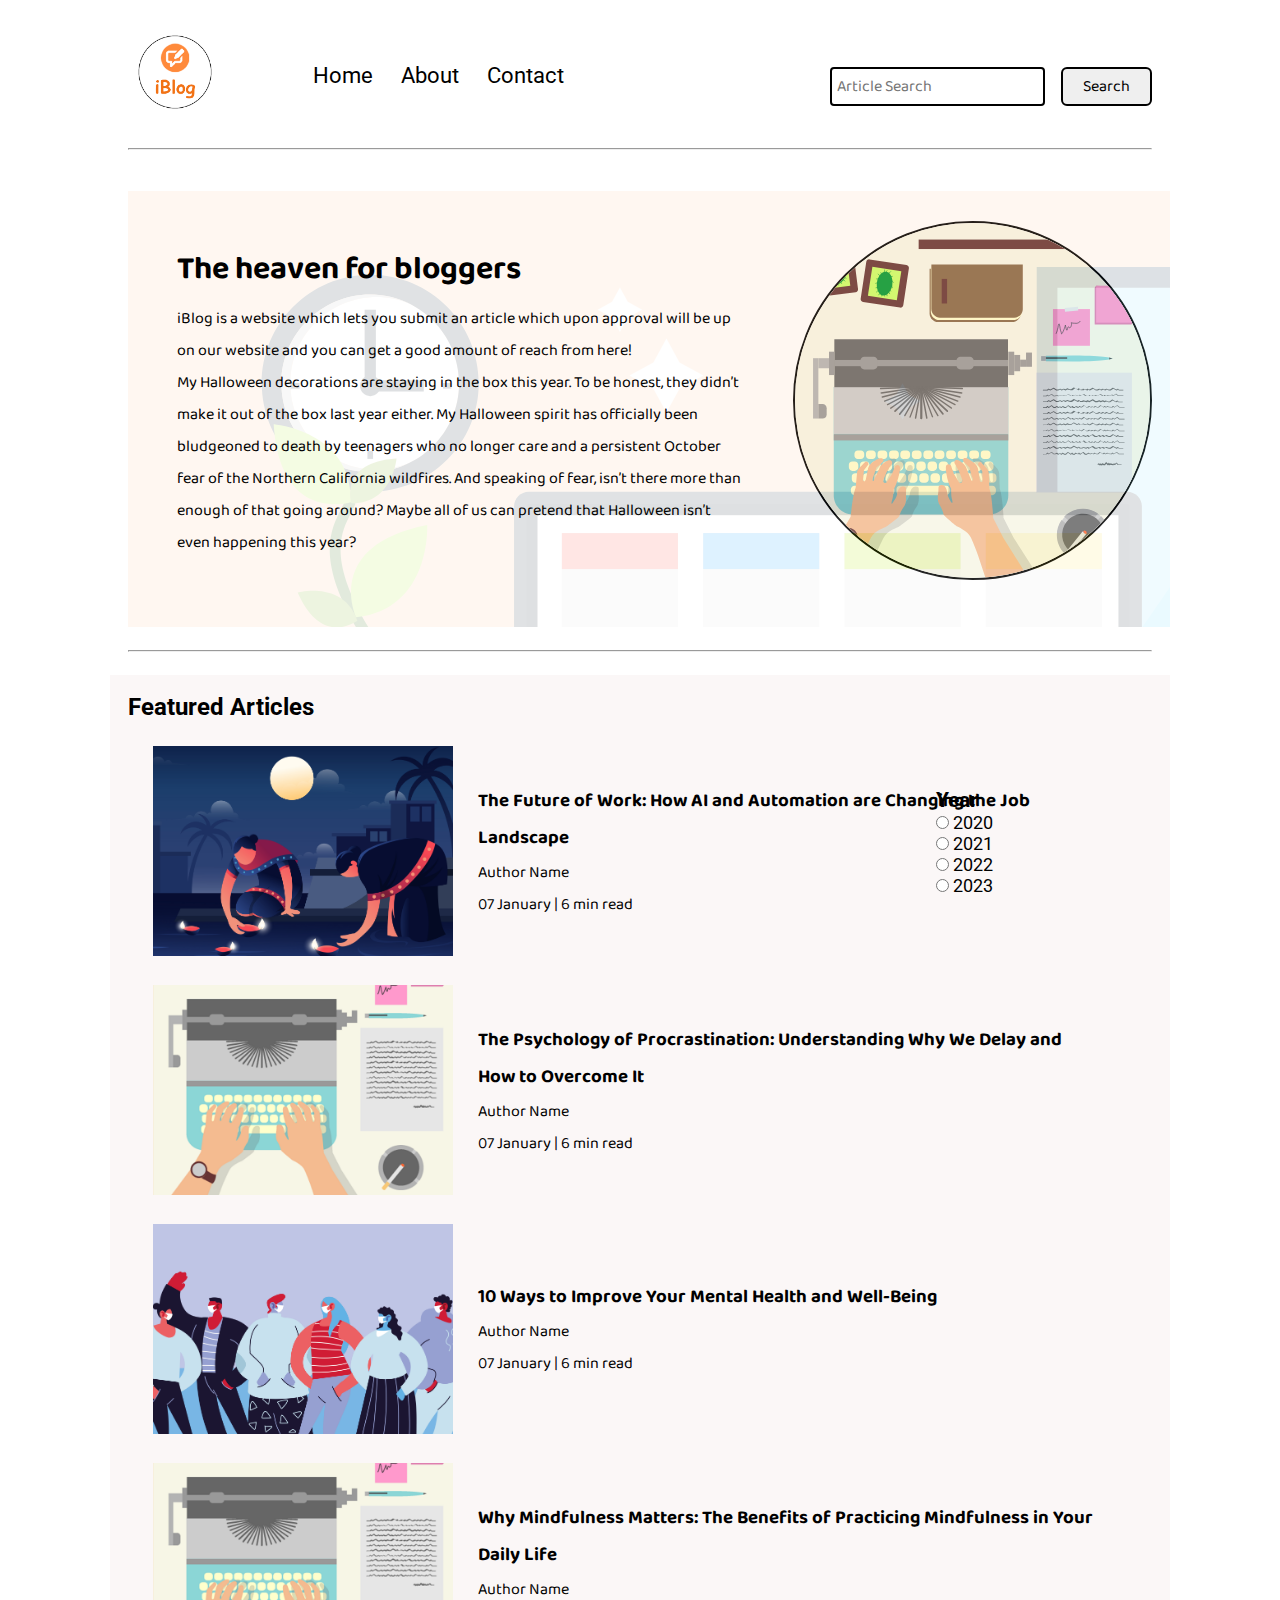
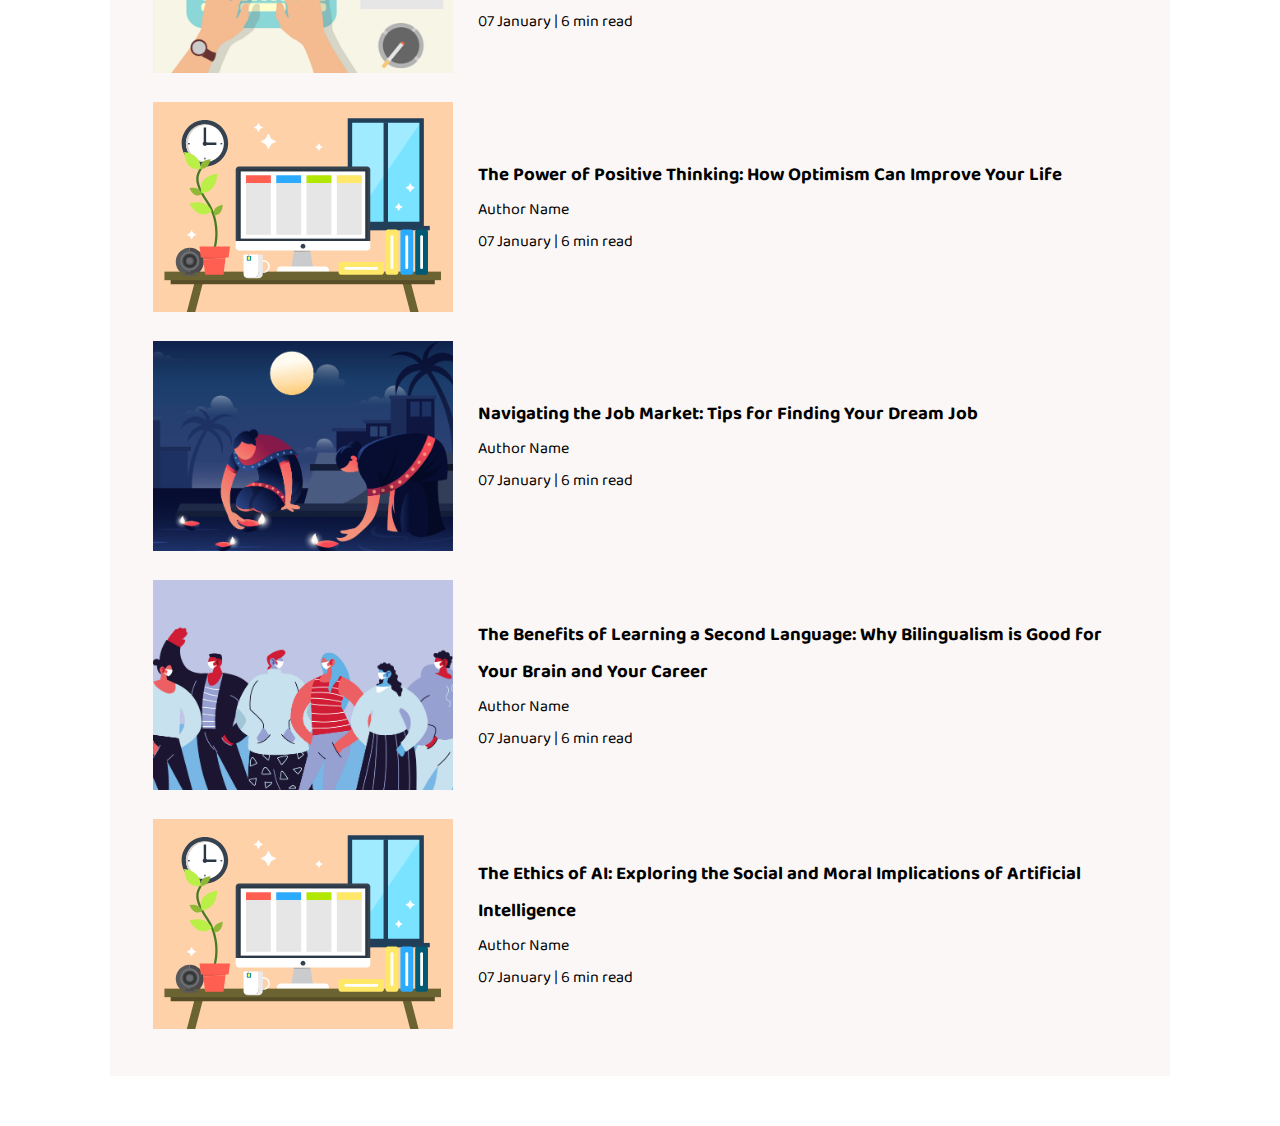
<file: index.html>
<!DOCTYPE html>
<html lang="en">
<head>
    <meta charset="UTF-8">
    <meta name="viewport" content="width=device-width, initial-scale=1.0">
    <link rel="stylesheet" href="css/utils.css">
    <link rel="stylesheet" href="css/style.css">
    <link rel="stylesheet" href="css/mobile.css">
    <title>iBlog - Heaven for bloggers</title>
</head>
<body>
    <nav class="navigation max-width-1 m-auto">
        <div class="nav-left">
            <a href="/">
                <span><img src="img/logo.png" width="94px" alt=""></span>
            </a>
            <ul>
                <li><a href="/">Home</a></li>
                <li><a href="#">About</a></li>
                <li><a href="/contact.html">Contact</a></li>
            </ul>
        </div>
        <div class="nav-right">
            <form action="/search.html" method="get">
                <input class="form-input" type="text" name="query" placeholder="Article Search">
                <button class="btn">Search</button>
            </form>

        </div>

    </nav>
    <div class="max-width-1 m-auto">
        <hr>
    </div>
    <div class="m-auto content max-width-1 my-2">
        <div class="content-left">
            <h1>The heaven for bloggers</h1>
            <p>iBlog is a website which lets you submit an article which upon approval will be up on our website and you
                can get a good amount of reach from here!</p>
            <p>My Halloween decorations are staying in the box this year. To be honest, they didn’t make it out of the
                box last year either. My Halloween spirit has officially been bludgeoned to death by teenagers who no
                longer care and a persistent October fear of the Northern California wildfires. And speaking of fear,
                isn’t there more than enough of that going around? Maybe all of us can pretend that Halloween isn’t even
                happening this year?</p>
        </div>
        <div class="content-right">
            <img src="img/home.svg" alt="iBlog">
        </div>
    </div>

    <div class="max-width-1 m-auto">
        <hr>
    </div>
    <div class="home-articles max-width-1 m-auto font2">
        <h2>Featured Articles</h2>
        <div class="year-box adjust-year">
            <div>
                <h3>Year </h3>
            </div>
            <div>
                <input type="radio" name="year" id=""> 2020
            </div>
            <div>
                <input type="radio" name="year" id=""> 2021
            </div>
            <div>
                <input type="radio" name="year" id=""> 2022
            </div>
            <div>
                <input type="radio" name="year" id=""> 2023
            </div>
        </div>
        <div class="home-article">
            <div class="home-article-img">
                <img src="img/3.png" alt="article">
            </div>
            <div class="home-article-content font1">
                <a href="/blogpost.html">
                    <h3>The Future of Work: How AI and Automation are Changing the Job Landscape</h3>
                </a>

                <div>Author Name</div>
                <span>07 January | 6 min read</span>
            </div>
        </div>
        <div class="home-article">
            <div class="home-article-img">
                <img src="img/1.png" alt="article">
            </div>
            <div class="home-article-content font1">
                <a href="/blogpost.html">
                    <h3>The Psychology of Procrastination: Understanding Why We Delay and How to Overcome It</h3>
                </a>

                <div>Author Name</div>
                <span>07 January | 6 min read</span>
            </div>
        </div>
        <div class="home-article">
            <div class="home-article-img">
                <img src="img/2.png" alt="article">
            </div>
            <div class="home-article-content font1">
                <a href="/blogpost.html">
                    <h3>10 Ways to Improve Your Mental Health and Well-Being</h3>
                </a>

                <div>Author Name</div>
                <span>07 January | 6 min read</span>
            </div>
        </div>
        <div class="home-article">
            <div class="home-article-img">
                <img src="img/1.png" alt="article">
            </div>
            <div class="home-article-content font1">
                <a href="/blogpost.html">
                    <h3>Why Mindfulness Matters: The Benefits of Practicing Mindfulness in Your Daily Life</h3>
                </a>

                <div>Author Name</div>
                <span>07 January | 6 min read</span>
            </div>
        </div>
        <div class="home-article">
            <div class="home-article-img">
                <img src="img/11.svg" alt="article">
            </div>
            <div class="home-article-content font1">
                <a href="/blogpost.html">
                    <h3>The Power of Positive Thinking: How Optimism Can Improve Your Life</h3>
                </a>

                <div>Author Name</div>
                <span>07 January | 6 min read</span>
            </div>
        </div>
        <div class="home-article">
            <div class="home-article-img">
                <img src="img/3.png" alt="article">
            </div>
            <div class="home-article-content font1">
                <a href="/blogpost.html">
                    <h3>Navigating the Job Market: Tips for Finding Your Dream Job</h3>
                </a>

                <div>Author Name</div>
                <span>07 January | 6 min read</span>
            </div>
        </div>
        <div class="home-article">
            <div class="home-article-img">
                <img src="img/2.png" alt="article">
            </div>
            <div class="home-article-content font1">
                <a href="/blogpost.html">
                    <h3>The Benefits of Learning a Second Language: Why Bilingualism is Good for Your Brain and Your Career</h3>
                </a>

                <div>Author Name</div>
                <span>07 January | 6 min read</span>
            </div>
        </div>
        <div class="home-article">
            <div class="home-article-img">
                <img src="img/11.svg" alt="article">
            </div>
            <div class="home-article-content font1">
                <a href="/blogpost.html">
                    <h3>The Ethics of AI: Exploring the Social and Moral Implications of Artificial Intelligence</h3>
                </a>

                <div>Author Name</div>
                <span>07 January | 6 min read</span>
            </div>
        </div>

    </div>

    <div class="footer">
        <p>Copyright &copy; iBlog.com </p>
        <a href="https://www.vecteezy.com/free-vector/typewriter">Vector Credits: Vecteezy</a>
    </div>
</body>

</html>
</file>
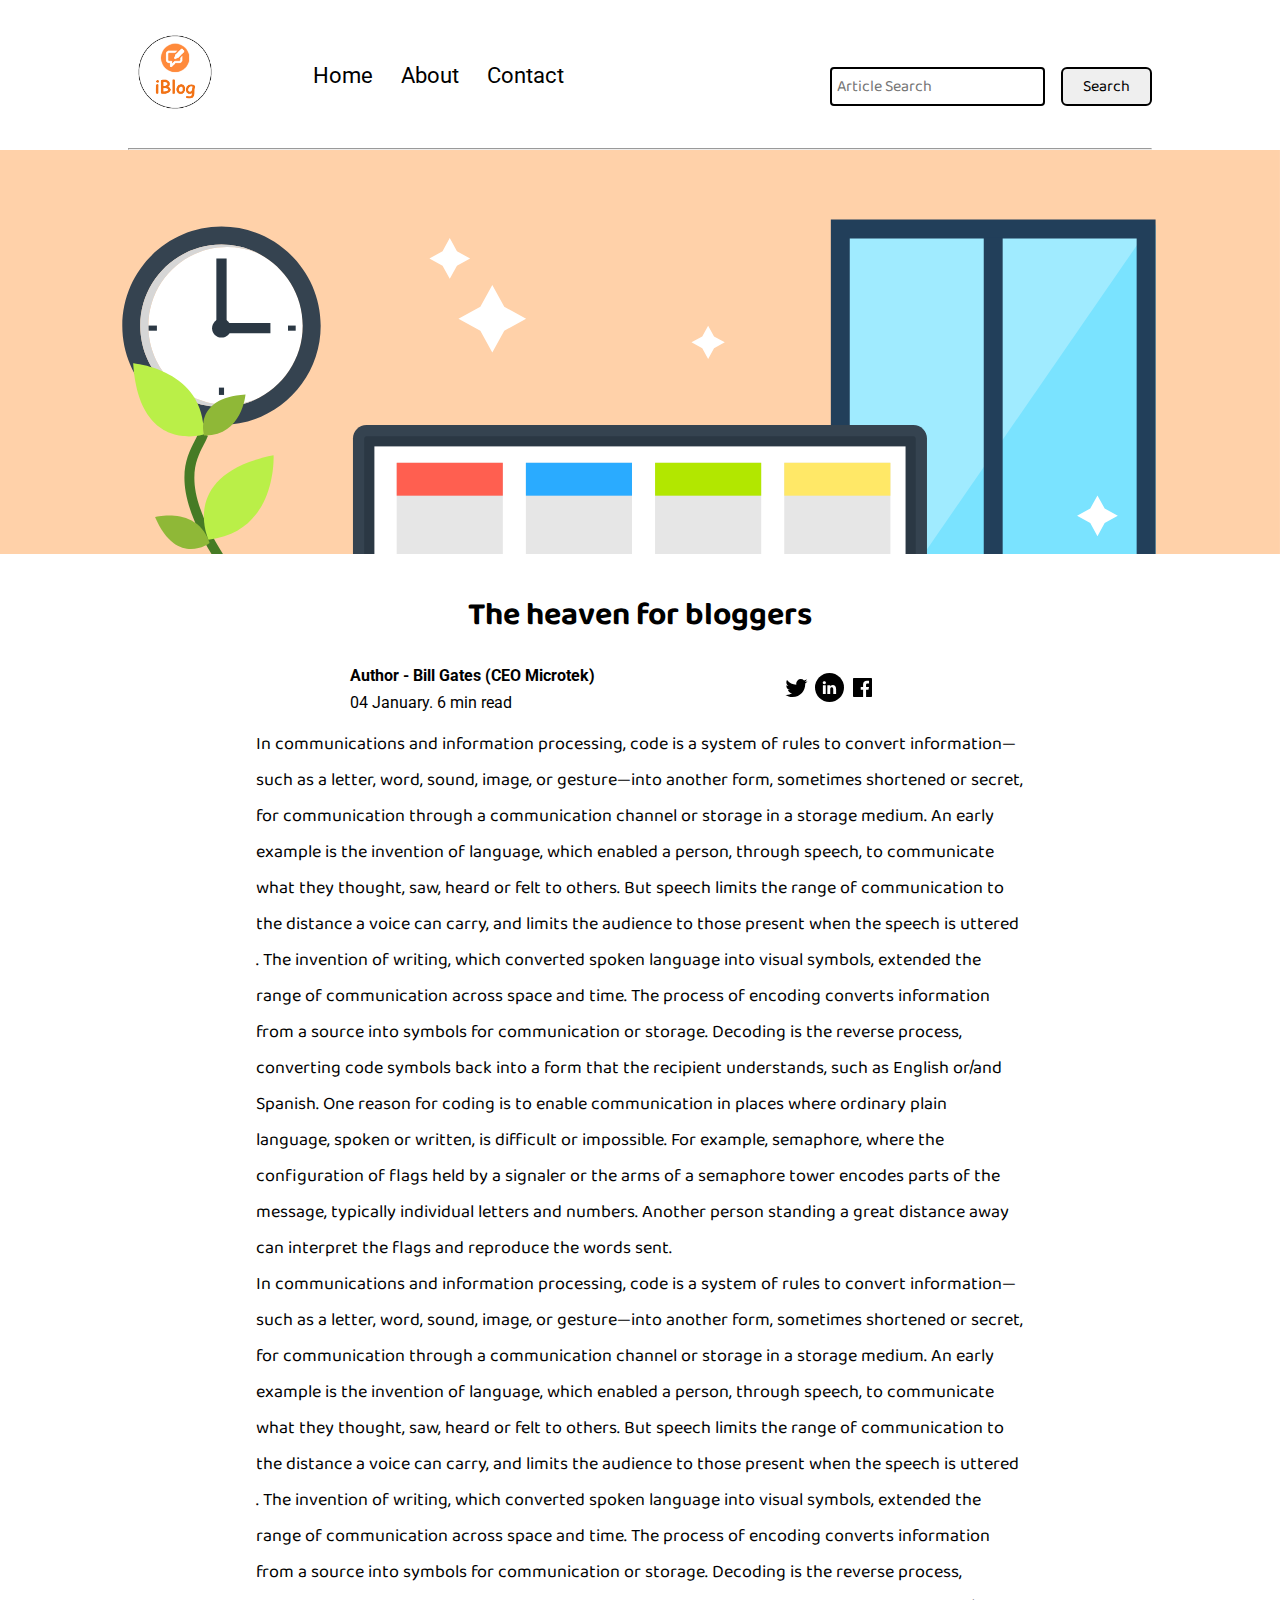
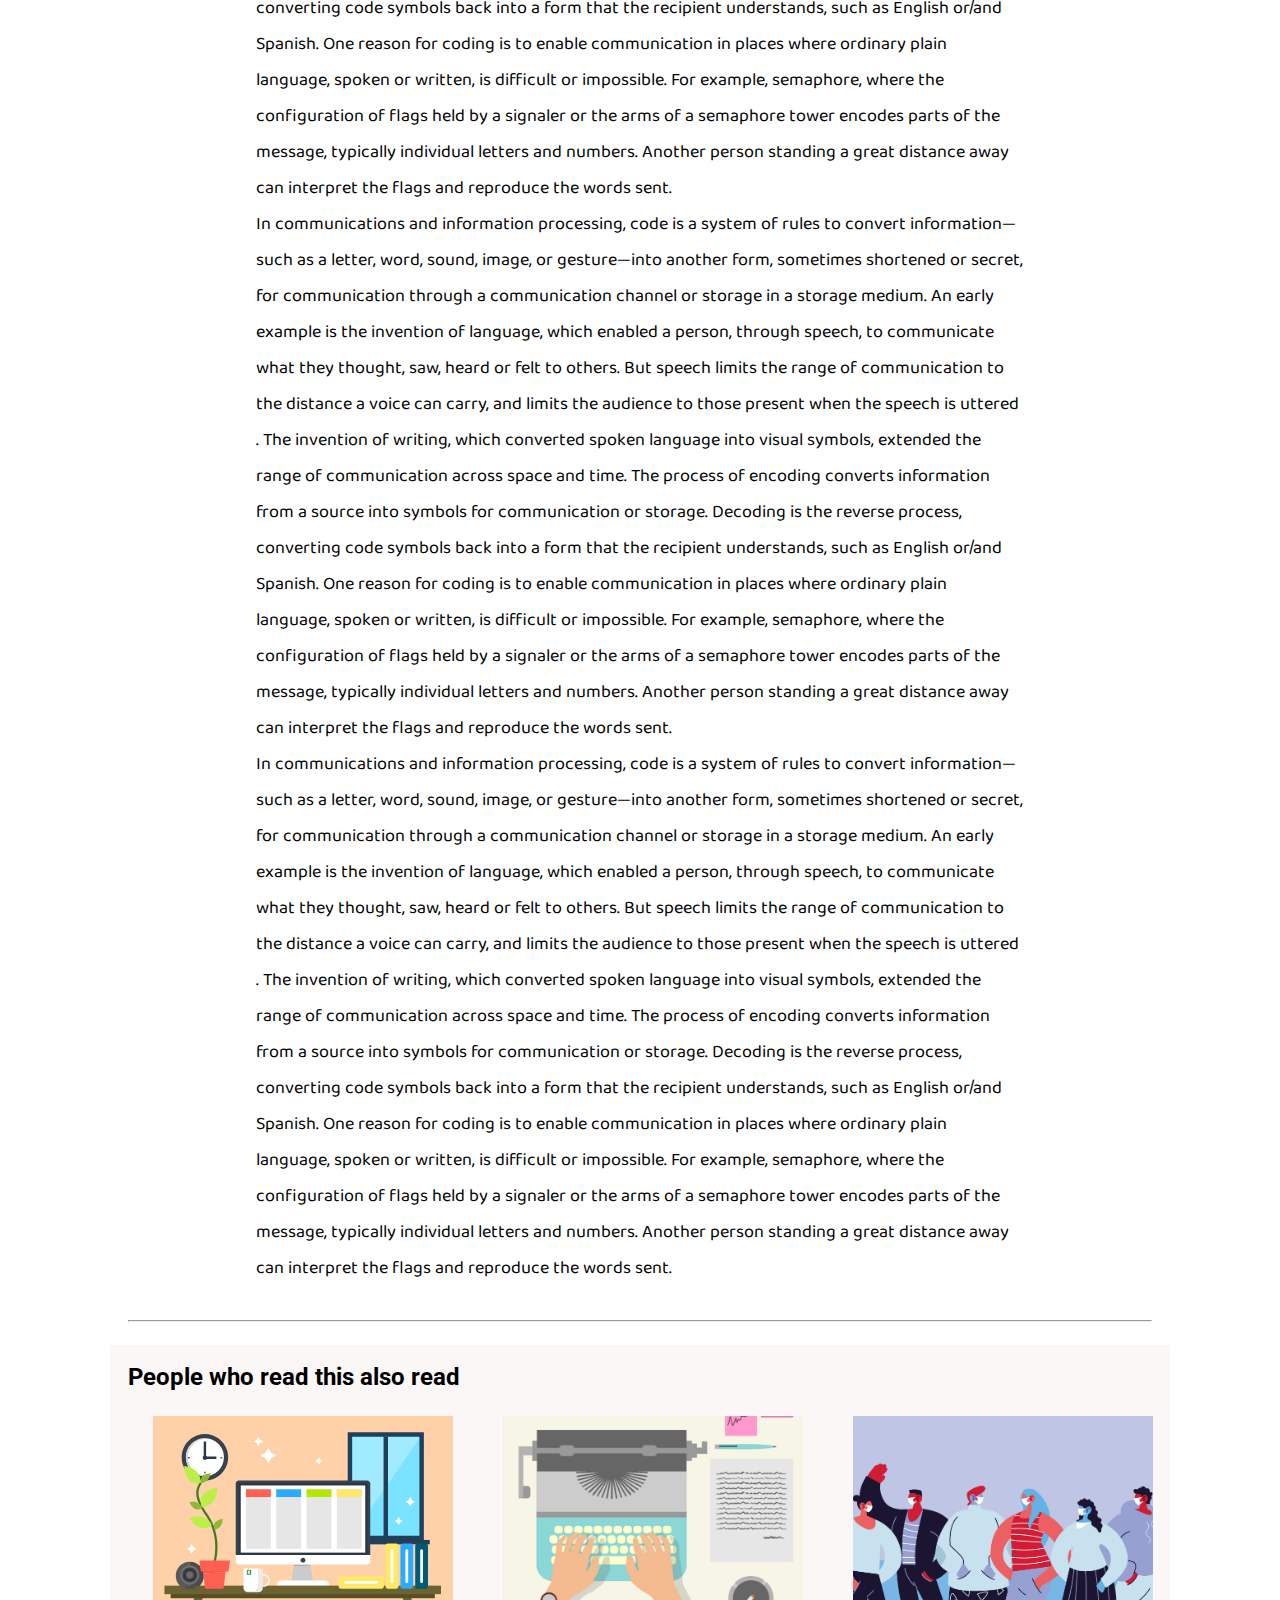
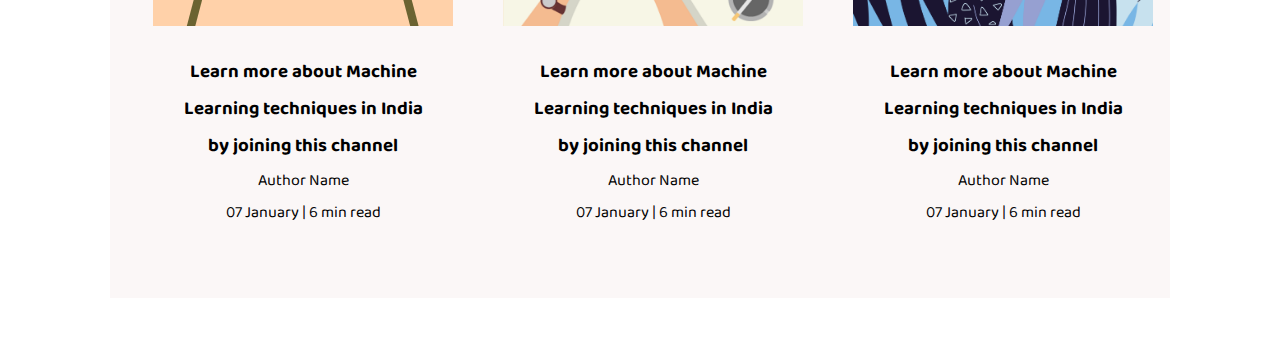
<file: blogpost.html>
<!DOCTYPE html>
<html lang="en">
<head>
    <meta charset="UTF-8">
    <meta name="viewport" content="width=device-width, initial-scale=1.0">
    <link rel="stylesheet" href="css/utils.css">
    <link rel="stylesheet" href="css/style.css">
    <link rel="stylesheet" href="css/blogpost.css">
    <link rel="stylesheet" href="css/mobile.css">
    <title>iBlog - Heaven for bloggers</title>
</head>
<body>
    <nav class="navigation max-width-1 m-auto">
        <div class="nav-left">
            <a href="/">
                <span><img src="img/logo.png" width="94px" alt=""></span>
            </a>
            <ul>
                <li><a href="/">Home</a></li>
                <li><a href="#">About</a></li>
                <li><a href="/contact.html">Contact</a></li>
            </ul>
        </div>
        <div class="nav-right">
            <form action="/search.html" method="get">
                <input class="form-input" type="text" name="query" placeholder="Article Search">
                <button class="btn">Search</button>
            </form>

        </div>

    </nav>
    <div class="max-width-1 m-auto">
        <hr>
    </div>
    <div class="post-img">
        <img src="img/11.svg" alt="">
    </div>
    <div class="m-auto blog-post-content max-width-2 m-auto my-2">
        <h1 class="font1">The heaven for bloggers</h1>
        <div class="blogpost-meta">
            <div class="author-info">
                <div>
                <b>
                  Author - Bill Gates (CEO Microtek)
                </b>
                </div>
                <div>04 January. 6 min read</div>
            </div>
            <div class="social">
                <svg width="29" height="29" class="hk"><path d="M22.05 7.54a4.47 4.47 0 0 0-3.3-1.46 4.53 4.53 0 0 0-4.53 4.53c0 .35.04.7.08 1.05A12.9 12.9 0 0 1 5 6.89a5.1 5.1 0 0 0-.65 2.26c.03 1.6.83 2.99 2.02 3.79a4.3 4.3 0 0 1-2.02-.57v.08a4.55 4.55 0 0 0 3.63 4.44c-.4.08-.8.13-1.21.16l-.81-.08a4.54 4.54 0 0 0 4.2 3.15 9.56 9.56 0 0 1-5.66 1.94l-1.05-.08c2 1.27 4.38 2.02 6.94 2.02 8.3 0 12.86-6.9 12.84-12.85.02-.24 0-.43 0-.65a8.68 8.68 0 0 0 2.26-2.34c-.82.38-1.7.62-2.6.72a4.37 4.37 0 0 0 1.95-2.51c-.84.53-1.81.9-2.83 1.13z"></path></svg>

                <svg style="background: black;
                border-radius: 21px;" width="29" height="29" viewBox="0 0 29 29" fill="none" class="hk"><path d="M5 6.36C5 5.61 5.63 5 6.4 5h16.2c.77 0 1.4.61 1.4 1.36v16.28c0 .75-.63 1.36-1.4 1.36H6.4c-.77 0-1.4-.6-1.4-1.36V6.36z"></path><path fill-rule="evenodd" clip-rule="evenodd" d="M10.76 20.9v-8.57H7.89v8.58h2.87zm-1.44-9.75c1 0 1.63-.65 1.63-1.48-.02-.84-.62-1.48-1.6-1.48-.99 0-1.63.64-1.63 1.48 0 .83.62 1.48 1.59 1.48h.01zM12.35 20.9h2.87v-4.79c0-.25.02-.5.1-.7.2-.5.67-1.04 1.46-1.04 1.04 0 1.46.8 1.46 1.95v4.59h2.87v-4.92c0-2.64-1.42-3.87-3.3-3.87-1.55 0-2.23.86-2.61 1.45h.02v-1.24h-2.87c.04.8 0 8.58 0 8.58z" fill="#fff"></path></svg>

                <svg width="29" height="29" class="hk"><path d="M23.2 5H5.8a.8.8 0 0 0-.8.8V23.2c0 .44.35.8.8.8h9.3v-7.13h-2.38V13.9h2.38v-2.38c0-2.45 1.55-3.66 3.74-3.66 1.05 0 1.95.08 2.2.11v2.57h-1.5c-1.2 0-1.48.57-1.48 1.4v1.96h2.97l-.6 2.97h-2.37l.05 7.12h5.1a.8.8 0 0 0 .79-.8V5.8a.8.8 0 0 0-.8-.79"></path></svg>

            </div>
        </div>
         <p class="font1">In communications and information processing, code is a system of rules to convert information—such as a letter, word, sound, image, or gesture—into another form, sometimes shortened or secret, for communication through a communication channel or storage in a storage medium. An early example is the invention of language, which enabled a person, through speech, to communicate what they thought, saw, heard or felt to others. But speech limits the range of communication to the distance a voice can carry, and limits the audience to those present when the speech is uttered . The invention of writing, which converted spoken language into visual symbols, extended the range of communication across space and time.

            The process of encoding converts information from a source into symbols for communication or storage. Decoding is the reverse process, converting code symbols back into a form that the recipient understands, such as English or/and Spanish.
            
            One reason for coding is to enable communication in places where ordinary plain language, spoken or written, is difficult or impossible. For example, semaphore, where the configuration of flags held by a signaler or the arms of a semaphore tower encodes parts of the message, typically individual letters and numbers. Another person standing a great distance away can interpret the flags and reproduce the words sent.</p>
         <p class="font1">In communications and information processing, code is a system of rules to convert information—such as a letter, word, sound, image, or gesture—into another form, sometimes shortened or secret, for communication through a communication channel or storage in a storage medium. An early example is the invention of language, which enabled a person, through speech, to communicate what they thought, saw, heard or felt to others. But speech limits the range of communication to the distance a voice can carry, and limits the audience to those present when the speech is uttered . The invention of writing, which converted spoken language into visual symbols, extended the range of communication across space and time.

            The process of encoding converts information from a source into symbols for communication or storage. Decoding is the reverse process, converting code symbols back into a form that the recipient understands, such as English or/and Spanish.
            
            One reason for coding is to enable communication in places where ordinary plain language, spoken or written, is difficult or impossible. For example, semaphore, where the configuration of flags held by a signaler or the arms of a semaphore tower encodes parts of the message, typically individual letters and numbers. Another person standing a great distance away can interpret the flags and reproduce the words sent.</p>
         <p class="font1">In communications and information processing, code is a system of rules to convert information—such as a letter, word, sound, image, or gesture—into another form, sometimes shortened or secret, for communication through a communication channel or storage in a storage medium. An early example is the invention of language, which enabled a person, through speech, to communicate what they thought, saw, heard or felt to others. But speech limits the range of communication to the distance a voice can carry, and limits the audience to those present when the speech is uttered . The invention of writing, which converted spoken language into visual symbols, extended the range of communication across space and time.

            The process of encoding converts information from a source into symbols for communication or storage. Decoding is the reverse process, converting code symbols back into a form that the recipient understands, such as English or/and Spanish.
            
            One reason for coding is to enable communication in places where ordinary plain language, spoken or written, is difficult or impossible. For example, semaphore, where the configuration of flags held by a signaler or the arms of a semaphore tower encodes parts of the message, typically individual letters and numbers. Another person standing a great distance away can interpret the flags and reproduce the words sent.</p>
         <p class="font1">In communications and information processing, code is a system of rules to convert information—such as a letter, word, sound, image, or gesture—into another form, sometimes shortened or secret, for communication through a communication channel or storage in a storage medium. An early example is the invention of language, which enabled a person, through speech, to communicate what they thought, saw, heard or felt to others. But speech limits the range of communication to the distance a voice can carry, and limits the audience to those present when the speech is uttered . The invention of writing, which converted spoken language into visual symbols, extended the range of communication across space and time.

            The process of encoding converts information from a source into symbols for communication or storage. Decoding is the reverse process, converting code symbols back into a form that the recipient understands, such as English or/and Spanish.
            
            One reason for coding is to enable communication in places where ordinary plain language, spoken or written, is difficult or impossible. For example, semaphore, where the configuration of flags held by a signaler or the arms of a semaphore tower encodes parts of the message, typically individual letters and numbers. Another person standing a great distance away can interpret the flags and reproduce the words sent.</p>
    </div>

    <div class="max-width-1 m-auto"><hr></div>
    <div class="home-articles max-width-1 m-auto font2">
        <h2>People who read this also read</h2>
        <div class="row">

       
        <div class="home-article more-post">
            <div class="home-article-img">
                <img src="img/11.svg" alt="article">
            </div>
            <div class="home-article-content font1 center">
                <a href="/blogpost.html"><h3>Learn more about Machine Learning techniques in India by joining this channel</h3></a>
                
                <div>Author Name</div>
                <span>07 January | 6 min read</span>
            </div>
        </div>
        <div class="home-article more-post">
            <div class="home-article-img">
                <img src="img/1.png" alt="article">
            </div>
            <div class="home-article-content font1 center">
                <a href="/blogpost.html"><h3>Learn more about Machine Learning techniques in India by joining this channel</h3></a>
                
                <div>Author Name</div>
                <span>07 January | 6 min read</span>
            </div>
        </div>
        <div class="home-article more-post">
            <div class="home-article-img">
                <img src="img/2.png" alt="article">
            </div>
            <div class="home-article-content font1 center">
                <a href="/blogpost.html"><h3>Learn more about Machine Learning techniques in India by joining this channel</h3></a>
                
                <div>Author Name</div>
                <span>07 January | 6 min read</span>
            </div>
        </div>
        
    </div>
    </div>

    <div class="footer">
        <p>Copyright &copy; iBlog.com </p>
         <a href="https://www.vecteezy.com/free-vector/typewriter">Vector Credits: Vecteezy</a> 
    </div>
</body>
</html>
</file>
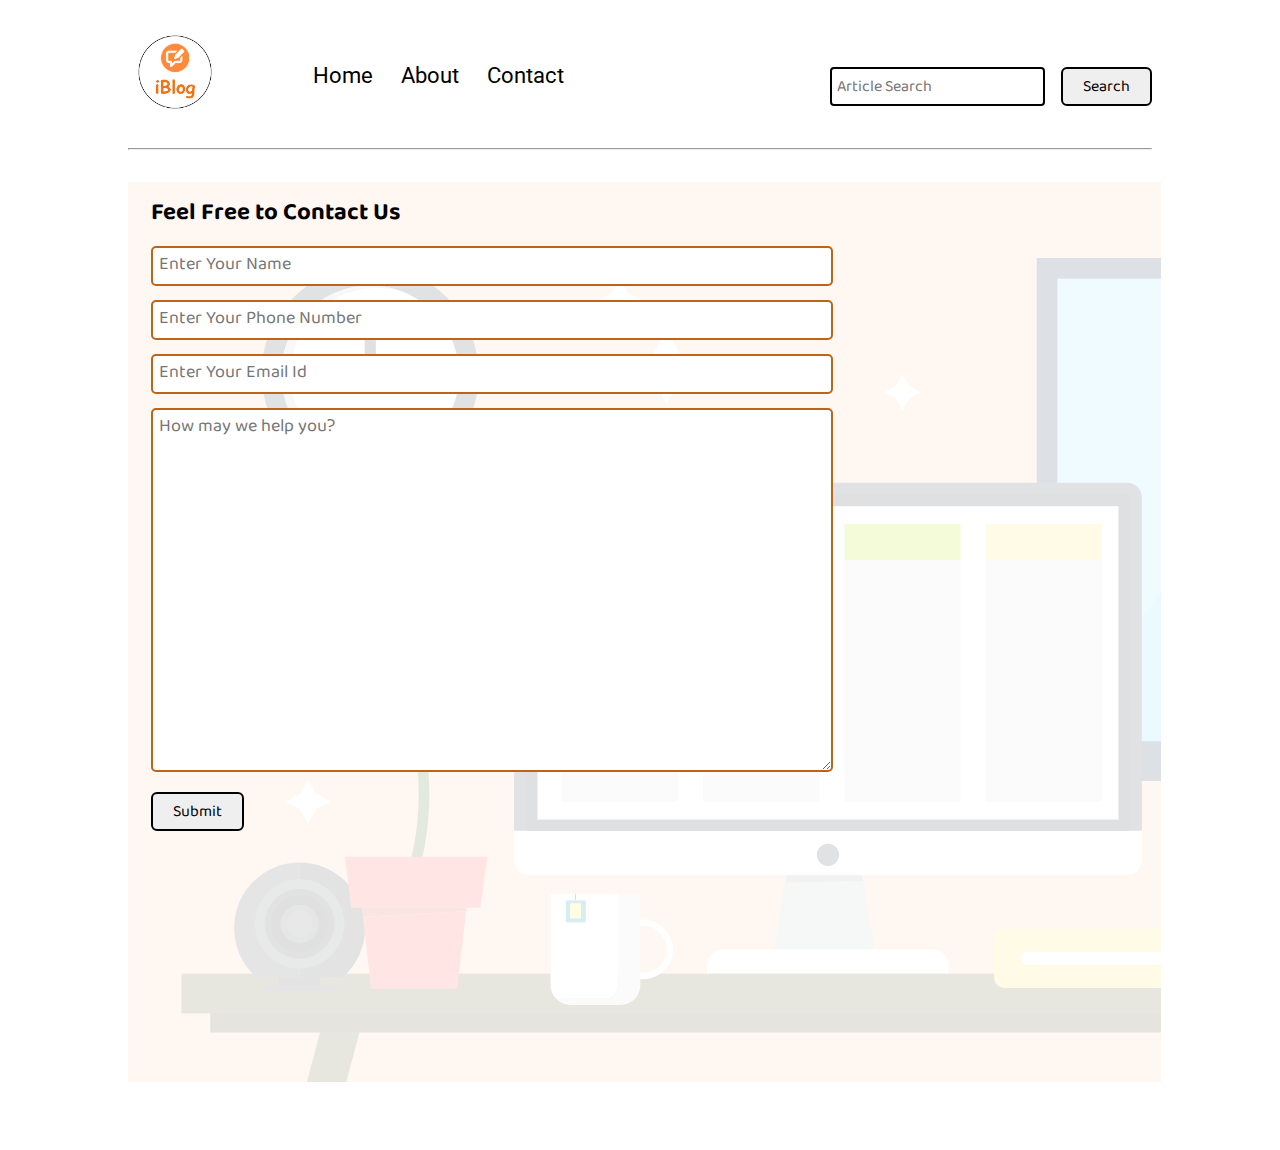
<file: contact.html>
<!DOCTYPE html>
<html lang="en">
<head>
    <meta charset="UTF-8">
    <meta name="viewport" content="width=device-width, initial-scale=1.0">
    <link rel="stylesheet" href="css/utils.css">
    <link rel="stylesheet" href="css/style.css">
    <link rel="stylesheet" href="css/contact.css">
    <link rel="stylesheet" href="css/mobile.css">
    <title>iBlog - Heaven for bloggers</title>
</head>
<body>
    <nav class="navigation max-width-1 m-auto">
        <div class="nav-left">
            <a href="/">
                <span><img src="img/logo.png" width="94px" alt=""></span>
            </a>
            <ul>
                <li><a href="/">Home</a></li>
                <li><a href="#">About</a></li>
                <li><a href="/contact.html">Contact</a></li>
            </ul>
        </div>
        <div class="nav-right">
            <form action="/search.html" method="get">
                <input class="form-input" type="text" name="query" placeholder="Article Search">
                <button class="btn">Search</button>
            </form>

        </div>

    </nav>
    <div class="max-width-1 m-auto">
        <hr>
    </div>
    <div class="contact-content font1 max-width-1 m-auto">
        <div class="max-width-1 m-auto mx-1">
            <h2>Feel Free to Contact Us</h2>
            <div class="contact-form">
                <div class="form-box">
                    <input type="text" placeholder="Enter Your Name">
                </div>
                <div class="form-box">
                    <input type="text" placeholder="Enter Your Phone Number">
                </div>
                <div class="form-box">
                    <input type="text" placeholder="Enter Your Email Id">
                </div>
                <div class="form-box">
                    <textarea name="" id="" cols="30" rows="10" placeholder="How may we help you?"></textarea>
                </div>
                <div class="form-box">
                    <button class="btn">Submit</button>
                </div>

            </div>
        </div>

    </div>
 

   

    <div class="footer">
        <p>Copyright &copy; iBlog.com </p>
         <a href="https://www.vecteezy.com/free-vector/typewriter">Vector Credits: Vecteezy</a> 
    </div>
</body>
</html>
</file>
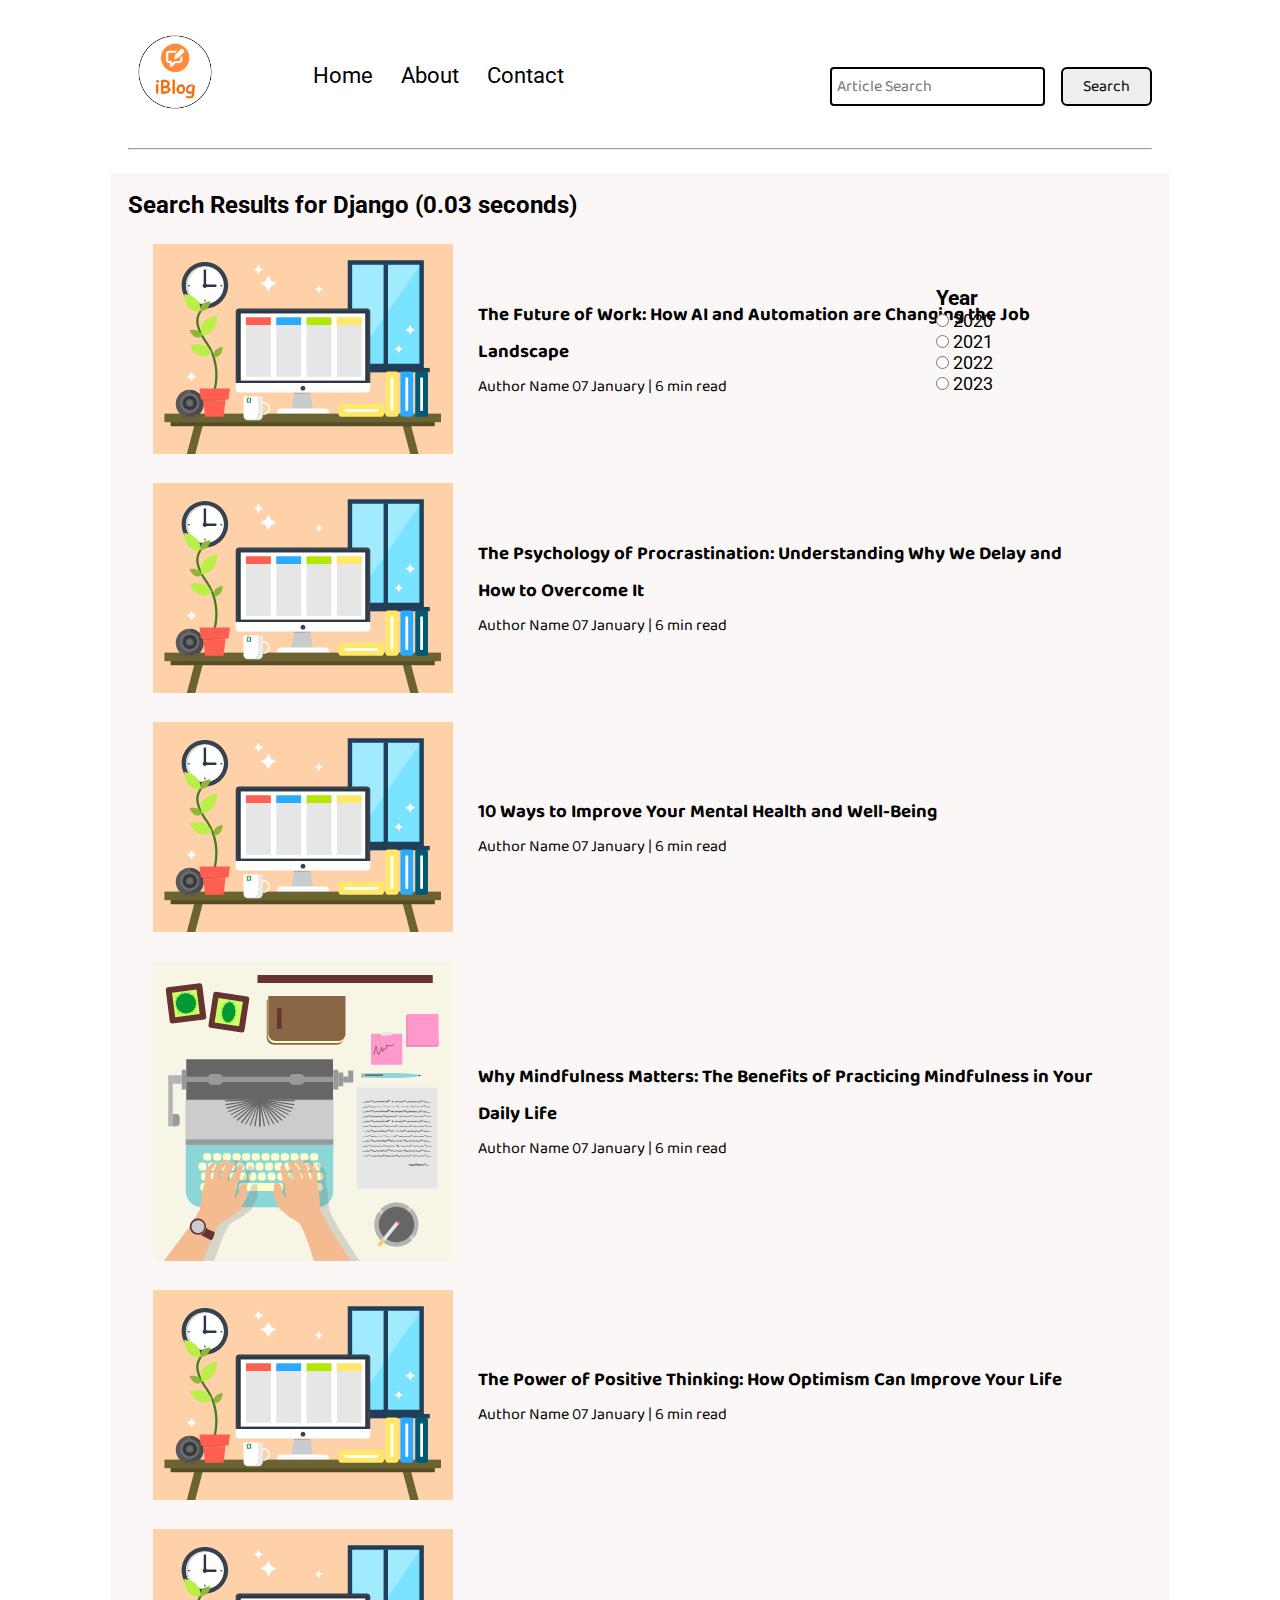
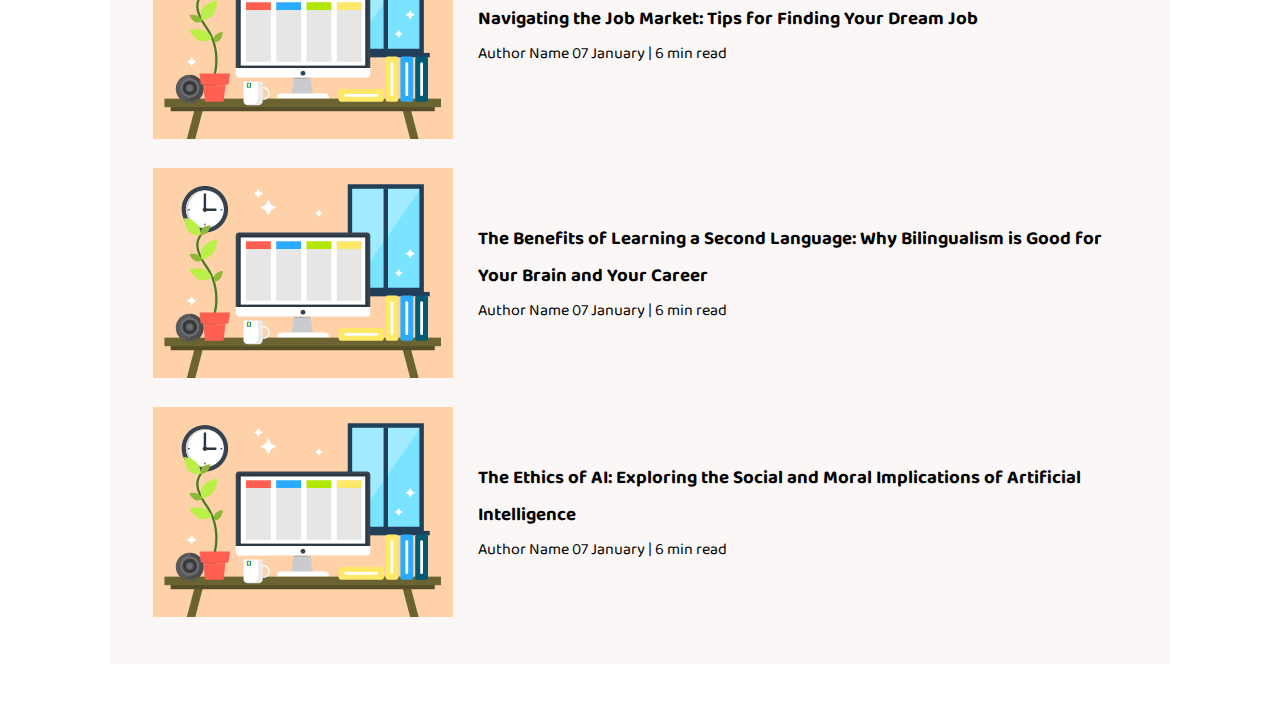
<file: search.html>
<!DOCTYPE html>
<html lang="en">
<head>
    <meta charset="UTF-8">
    <meta name="viewport" content="width=device-width, initial-scale=1.0">
    <link rel="stylesheet" href="css/utils.css">
    <link rel="stylesheet" href="css/style.css">
    <link rel="stylesheet" href="css/mobile.css">
    <title>iBlog - Heaven for bloggers</title>
</head>
<body>
    <nav class="navigation max-width-1 m-auto">
        <div class="nav-left">
            <a href="/">
                <span><img src="img/logo.png" width="94px" alt=""></span>
            </a>
            <ul>
                <li><a href="/">Home</a></li>
                <li><a href="#">About</a></li>
                <li><a href="/contact.html">Contact</a></li>
            </ul>
        </div>
        <div class="nav-right">
            <form action="/search.html" method="get">
                <input class="form-input" type="text" name="query" placeholder="Article Search">
                <button class="btn">Search</button>
            </form>

        </div>

    </nav>
 

    <div class="max-width-1 m-auto"><hr></div>
    <div class="home-articles max-width-1 m-auto font2">
        
        <h2>Search Results for Django (0.03 seconds)</h2>
        <div class="year-box adjust-year">
            <div>
                <h3>Year </h3>
            </div>
            <div>
                <input type="radio" name="year" id=""> 2020
            </div>
            <div>
                <input type="radio" name="year" id=""> 2021
            </div>
            <div>
                <input type="radio" name="year" id=""> 2022
            </div>
            <div>
                <input type="radio" name="year" id=""> 2023
            </div>
        </div>
        <div class="home-article">
            <div class="home-article-img">
                <img src="img/11.svg" alt="article">
            </div>
            <div class="home-article-content font1">
                <a href="/blogpost.html"><h3>The Future of Work: How AI and Automation are Changing the Job Landscape</h3></a>
                
                <span>Author Name</span>
                <span>07 January | 6 min read</span>
            </div>
        </div>
        <div class="home-article">
            <div class="home-article-img">
                <img src="img/11.svg" alt="article">
            </div>
            <div class="home-article-content font1">
                <a href="/blogpost.html"><h3>The Psychology of Procrastination: Understanding Why We Delay and How to Overcome It</h3></a>
                
                <span>Author Name</span>
                <span>07 January | 6 min read</span>
            </div>
        </div>
        <div class="home-article">
            <div class="home-article-img">
                <img src="img/11.svg" alt="article">
            </div>
            <div class="home-article-content font1">
                <a href="/blogpost.html"><h3>10 Ways to Improve Your Mental Health and Well-Being</h3></a>
                
                <span>Author Name</span>
                <span>07 January | 6 min read</span>
            </div>
        </div>
        <div class="home-article">
            <div class="home-article-img">
                <img src="img/home.svg" alt="article">
            </div>
            <div class="home-article-content font1">
                <a href="/blogpost.html"><h3>Why Mindfulness Matters: The Benefits of Practicing Mindfulness in Your Daily Life</h3></a>
                
                <span>Author Name</span>
                <span>07 January | 6 min read</span>
            </div>
        </div>
        <div class="home-article">
            <div class="home-article-img">
                <img src="img/11.svg" alt="article">
            </div>
            <div class="home-article-content font1">
                <a href="/blogpost.html"><h3>The Power of Positive Thinking: How Optimism Can Improve Your Life</h3></a>
                
                <span>Author Name</span>
                <span>07 January | 6 min read</span>
            </div>
        </div>
        <div class="home-article">
            <div class="home-article-img">
                <img src="img/11.svg" alt="article">
            </div>
            <div class="home-article-content font1">
                <a href="/blogpost.html"><h3>Navigating the Job Market: Tips for Finding Your Dream Job</h3></a>
                
                <span>Author Name</span>
                <span>07 January | 6 min read</span>
            </div>
        </div>
        <div class="home-article">
            <div class="home-article-img">
                <img src="img/11.svg" alt="article">
            </div>
            <div class="home-article-content font1">
                <a href="/blogpost.html"><h3>The Benefits of Learning a Second Language: Why Bilingualism is Good for Your Brain and Your Career</h3></a>
                
                <span>Author Name</span>
                <span>07 January | 6 min read</span>
            </div>
        </div>
        <div class="home-article">
            <div class="home-article-img">
                <img src="img/11.svg" alt="article">
            </div>
            <div class="home-article-content font1">
                <a href="/blogpost.html"><h3>The Ethics of AI: Exploring the Social and Moral Implications of Artificial Intelligence</h3></a>
                
                <span>Author Name</span>
                <span>07 January | 6 min read</span>
            </div>
        </div>
         
    </div>

    <div class="footer">
        <p>Copyright &copy; iBlog.com </p>
         <a href="https://www.vecteezy.com/free-vector/typewriter">Vector Credits: Vecteezy</a> 
    </div>
</body>
</html>
</file>
<file: css/utils.css>
@import url('https://fonts.googleapis.com/css2?family=Roboto&display=swap');
@import url('https://fonts.googleapis.com/css2?family=Baloo+Bhaina+2:wght@500&display=swap');

:root {
    --main-bg-color: #bd6418;
    --font1: "Baloo Bhaina 2", cursive;
    --font2: "Roboto", sans-serif;
}

.center {
    text-align: center;
}

.font1 {
    font-family: var(--font1);
}

.font2 {
    font-family: var(--font2);
}

.max-width-1 {
    max-width: 80vw;
}

.max-width-2 {
    max-width: 60vw;
}

.m-auto {
    margin: auto;
}

.mx-1 {
    margin-left: 23px;
    margin-right: 23px;
}

.my-2 {
    margin-top: 32px;
    margin-bottom: 32px;
}

.btn {
    padding: 0px 20px;
    padding-top: 3px;
    border: 2px solid black;
    border-radius: 6px;
    font-family: var(--font1);
    font-size: 16px;
    cursor: pointer;
    transition: all 0.3s ease-in-out;
}

.btn:hover {
    color: white;
    background: var(--main-bg-color);
}

.form-input {
    padding: 0px 5px;
    padding-top: 3px;
    font-size: 16px;
    border: 2px solid black;
    border-radius: 4px;
    margin: 0 13px;
    font-family: var(--font1);
}

.form-box input,
textarea {
    width: 52vw;
    padding: 0px 6px;
    margin: 7px 0;
    font-size: 18px;
    font-family: var(--font1);
    border: 2px solid var(--main-bg-color);
    border-radius: 5px;
}
</file>
<file: css/style.css>
* {
    margin: 0;
    padding: 0;
}

.navigation {
    margin-top: 25px;
    font-family: var(--font1);
    /*height: 74px;*/
    display: flex;
    justify-content: space-between;
    align-items: center;
}

.nav-left {
    display: flex;
}

.nav-left span {
    font-size: 35px;
    padding-top: 10px;
}

.nav-left ul {
    display: flex;
    align-items: center;
    margin: 0 77px;
    font-size: 22px;
    padding-bottom: 23px;
}

.nav-left ul li {
    list-style: none;
    margin: 0 14px;
    font-family: var(--font2);
    transition: all 0.3s ease-in-out;
}

.nav-left ul li:hover {
    color: var(--main-bg-color);
    font-weight: bold;
}

.nav-left ul li a {
    text-decoration: none;
    color: black;
}

.nav-left ul li a:hover {
    color: var(--main-bg-color);
    font-weight: bolder;
}

.content {
    height: 100%;
    display: flex;
    margin-top: 32px;
    padding: 9px;
    position: relative;
}

.content::after {
    content: "";
    background-image: url('../img/11.svg');
    position: absolute;
    width: 100%;
    height: inherit;
    opacity: 0.15;
    border-bottom: 12px;
}

.content-left {
    font-family: var(--font1);
    display: flex;
    flex-direction: column;
    justify-content: center;
    padding: 49px;
    z-index: 1;
}

.content-right {
    display: flex;
    align-items: center;
    justify-content: center;
}

.content-right img {
    height: 355px;
    border: 2px solid black;
    border-radius: 200px;
}

.home-articles {
    padding: 18px;
    background-color: rgb(248, 239, 239, 0.5);
    margin-top: 23px;
    position: relative;
}

.year-box {
    position: absolute;
    /*background-color: red;*/
    right: 0px;
    top: 100px;
    width: 234px;
    height: 255px;
    font-size: 18px;
}

.year-box {
    margin: 12px 0px;
}

.home-article {
    display: flex;
    margin: 25px;
}

.home-article img {
    width: 300px;
}

.home-article-content {
    align-self: center;
    padding: 25px;
}

.home-article-content a {
    text-decoration: none;
    color: black;
}

/*.home-articles{}*/
.footer {
    height: 50px;
    /*background-color: var(--main-bg-color);*/
    display: flex;
    align-items: center;
    justify-content: center;
    color: white;
    flex-direction: column;
}

.footer a {
    color: white;
}
</file>
<file: css/mobile.css>
@media screen and (max-width: 1200px) {
    .navigation {
        flex-direction: column;
        margin-bottom: 23px;
    }

    .nav-left {
        flex-direction: column;
        text-align: center;
    }

    .content-right {
        display: none;
    }

    .home-article {
        flex-direction: column;
    }

    .home-article-img {
        text-align: center;
    }

    .year-box {
        top: 25px;
        left: 60vw;
        font-size: 11px;
        display: flex;
    }

    .year-box div {
        padding: 0 3px;
        margin: 0;
    }

    .home-article-img {
        width: 70vw;
    }

    .form-input {
        width: 50%;
    }

    .form-box input,
    textarea {
        width: 66vw;
    }

    .row {
        flex-direction: column;
    }

    .social {
        padding: 0;
    }

    .post-img {
        height: auto;
    }

    .adjust-year {
        position: static;
        height: auto;
        padding: 12px 0px;
        display: flex;
        justify-content: flex-end;
        width: 100%;
    }
}
</file>
<file: css/blogpost.css>
.post-img {
    height: 404px;
    overflow: hidden;
}

.post-img img {
    width: 100%;
}

.blog-post-content {
    /*background-color: rebeccapurple;*/
}

.blog-post-content h1 {
    text-align: center;
}

.blog-post-content p {
    font-size: 18px;
}

.row {
    display: flex;
}

.more-post {
    flex-direction: column;
    align-items: center;
}

.blogpost-meta {
    display: flex;
    justify-content: space-around;
}

.author-info {
    margin: 12px 0;
}

.author-info div {
    padding: 4px 0px;
    font-family: var(--font2);
}

.social {
    padding-right: 53px;
    align-self: center;
    cursor: pointer;
}
</file>
<file: css/contact.css>
.contact-content {
    height: 100vh;
    margin-top: 32px;
    padding: 9px;
    position: relative;
    overflow: hidden;
}

.contact-content::after {
    content: "";
    background-image: url('../img/11.svg');
    position: absolute;
    top: 0;
    width: 100%;
    height: inherit;
    opacity: 0.15;
    border-bottom: 12px;
    z-index: -1;
}
</file>
